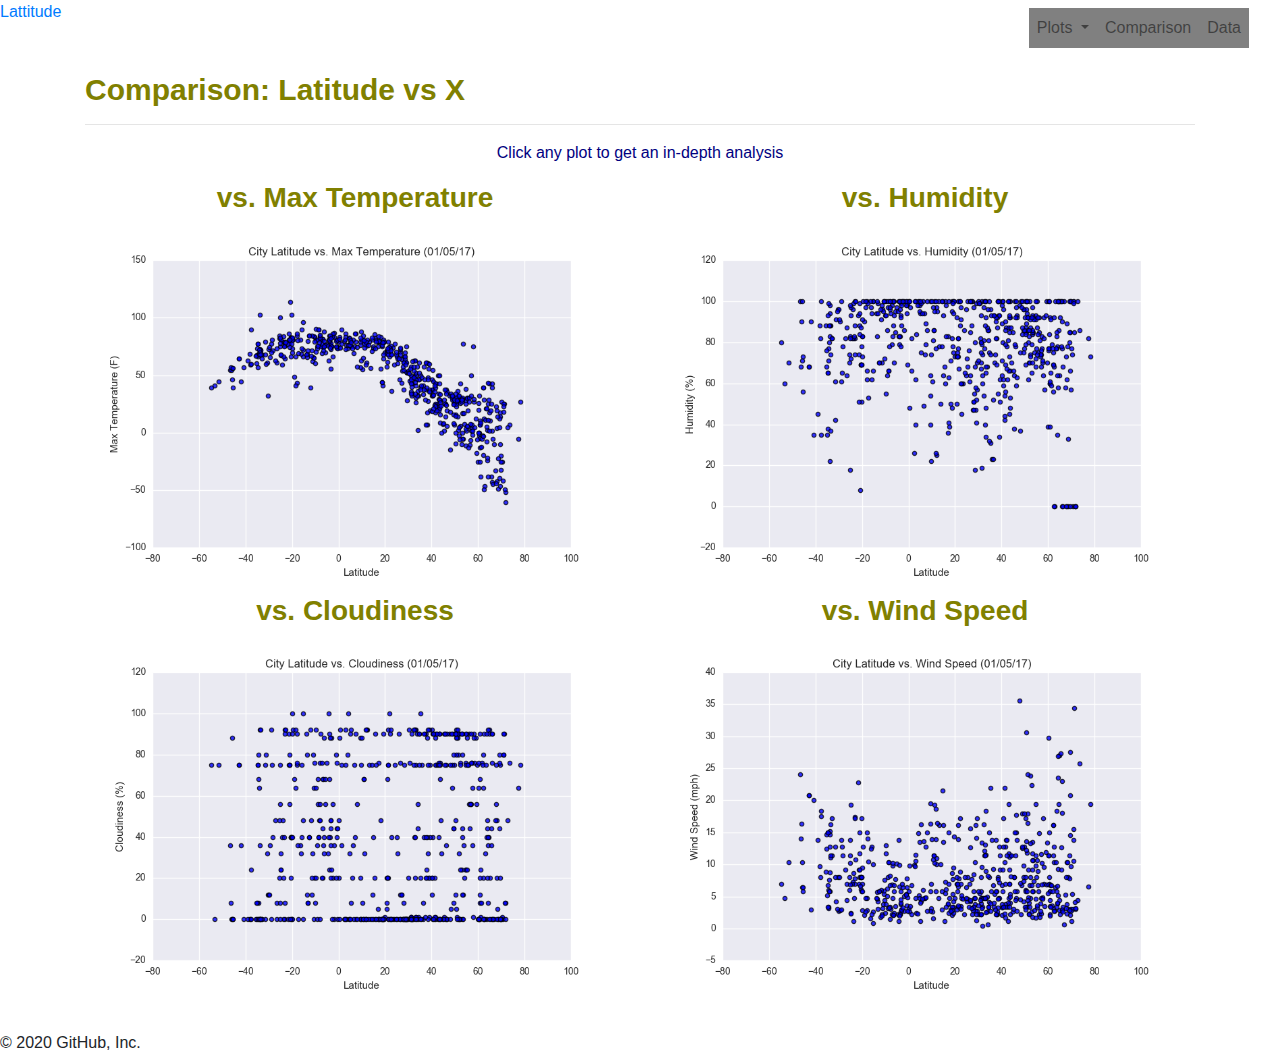
<file: comparison.html>
<!DOCTYPE html>
<html lang="en">

<head>
  <meta charset="UTF-8">
  <title>Web Visualization by Nirupama Shankar</title>
  <link rel="stylesheet" href="https://stackpath.bootstrapcdn.com/bootstrap/4.3.1/css/bootstrap.min.css"
    integrity="sha384-ggOyR0iXCbMQv3Xipma34MD+dH/1fQ784/j6cY/iJTQUOhcWr7x9JvoRxT2MZw1T" crossorigin="anonymous">

  <script src="https://code.jquery.com/jquery-3.3.1.slim.min.js"
    integrity="sha384-q8i/X+965DzO0rT7abK41JStQIAqVgRVzpbzo5smXKp4YfRvH+8abtTE1Pi6jizo"
    crossorigin="anonymous"></script>
  <script src="https://cdnjs.cloudflare.com/ajax/libs/popper.js/1.14.7/umd/popper.min.js"
    integrity="sha384-UO2eT0CpHqdSJQ6hJty5KVphtPhzWj9WO1clHTMGa3JDZwrnQq4sF86dIHNDz0W1"
    crossorigin="anonymous"></script>
  <script src="https://stackpath.bootstrapcdn.com/bootstrap/4.3.1/js/bootstrap.min.js"
    integrity="sha384-JjSmVgyd0p3pXB1rRibZUAYoIIy6OrQ6VrjIEaFf/nJGzIxFDsf4x0xIM+B07jRM"
    crossorigin="anonymous"></script>

  <link rel="stylesheet" href="style.css">
</head>
<!-- content - Padding - Border - Margin -->

<body>
  <!-- start of header -->
  <div>
    <div class="row">
      <div class="col col-6 homebtn">
        <a href="landingpage.html">Lattitude</a>
      </div>
      <div class="col col-6 menubuttons divtop">


        <nav class="navbar navbar-expand-md navbar-light">
          <button class="navbar-toggler" type="button" data-toggle="collapse" data-target="#navbarTogglerDemo03"
            aria-controls="navbarTogglerDemo03" aria-expanded="false" aria-label="Toggle navigation">
            <span class="navbar-toggler-icon"></span>
          </button>

          <div class="collapse navbar-collapse" id="navbarTogglerDemo03">
            <ul class="navbar-nav">
              <li class="nav-item dropdown">
                <a class="nav-link dropdown-toggle" href="#" id="navbarDropdownMenuLink" data-toggle="dropdown"
                  aria-haspopup="true" aria-expanded="false">
                  Plots
                </a>
                <div class="dropdown-menu" aria-labelledby="navbarDropdownMenuLink">
                  <a class="dropdown-item" href="visualization1.html">Max Temperature</a>
                  <a class="dropdown-item" href="visualization2.html">Humidity</a>
                  <a class="dropdown-item" href="visualization3.html">Cloudiness</a>
                  <a class="dropdown-item" href="visualization4.html">Wind Speed</a>
                </div>
              </li>
              <li class="nav-item">
                <a class="nav-link" href="comparison.html">Comparison</a>
              </li>
              <li class="nav-item">
                <a class="nav-link" href="data.html">Data</a>
              </li>
            </ul>
          </div>
        </nav>


      </div>
    </div>
  </div>
  <!-- start of main body -->
  <div class="container">
    <br>
    <div class="row">
      <!-- rigth side -->
      <div class="col col-12 divbdy">
        <br>
        <h1>Comparison: Latitude vs X</h1>
        <hr>
        <p>Click any plot to get an in-depth analysis</p>
        <div class='row'>
          <div class="col col-12 col-md-6">
              <h3>vs. Max Temperature</h3>
            <a href="visualization1.html"><img src="Fig1.png" alt="Latitude vs. Temperature"></a>
          </div>
          <div class="col col-12 col-md-6">
              <h3>vs. Humidity</h3>
            <a href="visualization2.html"><img src="Fig2.png" alt="Latitude vs. Humidity"></a>
          </div>
          <div class="col col-12 col-md-6">
              <h3>vs. Cloudiness</h3>
            <a href="visualization3.html"><img src="Fig3.png" alt="Latitude vs. Cloudiness"></a>
          </div>
          <div class="col col-12 col-md-6">
              <h3>vs. Wind Speed</h3>
            <a href="visualization4.html"><img src="Fig4.png" alt="Latitude vs. Wind Speed"></a>
          </div>
        </div>
      </div>
      <!-- end of right side -->
    </div>
  </div>
  <!-- start of footer -->
  <br>
  <div>
    <div class="row">
      <div class="col col-12 divbtm"></div>
    </div>
  </div>
</body>

</html>
© 2020 GitHub, Inc.
</file>
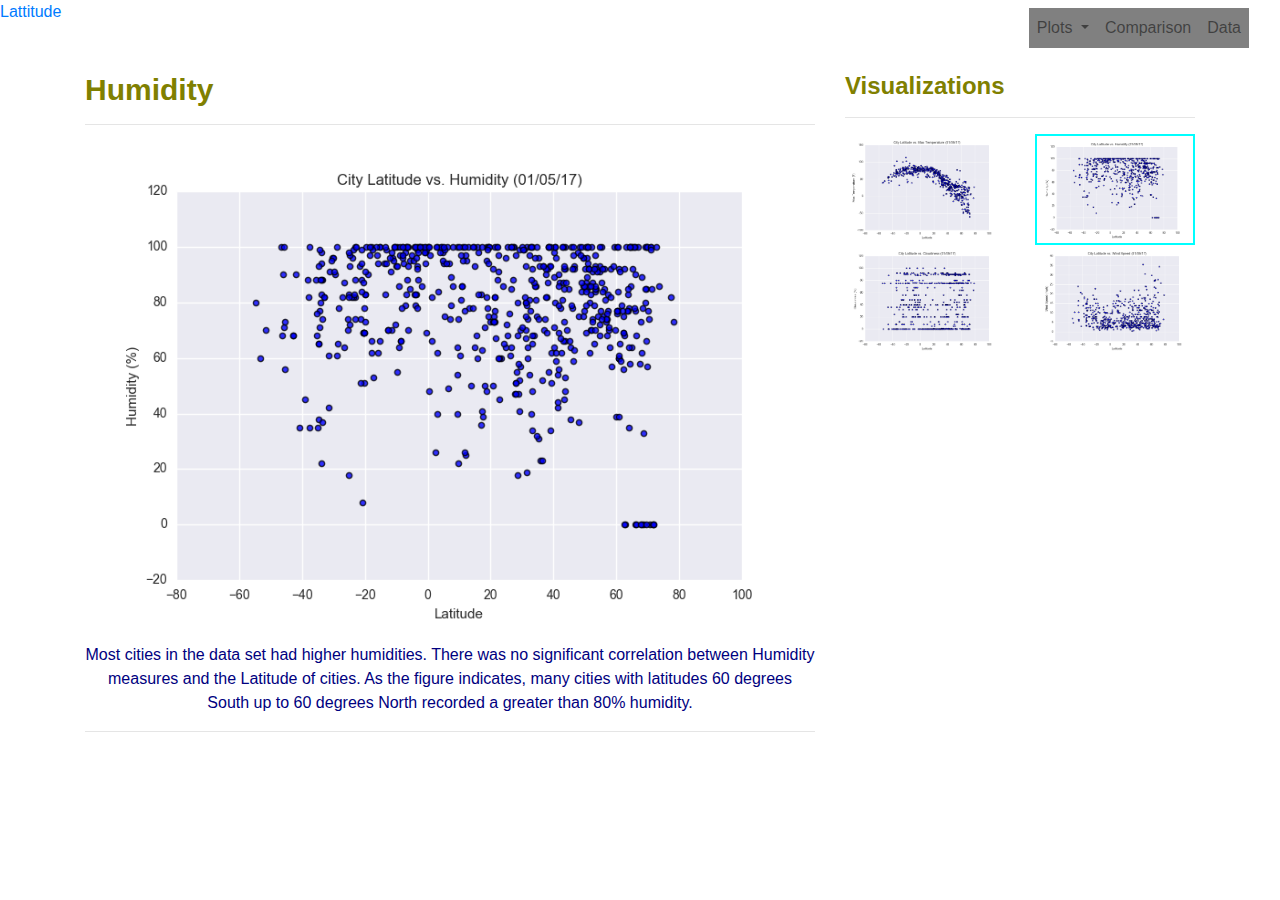
<file: Visualization2.html>
<!DOCTYPE html>
<html lang="en">

<head>
  <meta charset="UTF-8">
  <title>Humidity Analysis</title>
  <link rel="stylesheet" href="https://stackpath.bootstrapcdn.com/bootstrap/4.3.1/css/bootstrap.min.css"
    integrity="sha384-ggOyR0iXCbMQv3Xipma34MD+dH/1fQ784/j6cY/iJTQUOhcWr7x9JvoRxT2MZw1T" crossorigin="anonymous">

  <script src="https://code.jquery.com/jquery-3.3.1.slim.min.js"
    integrity="sha384-q8i/X+965DzO0rT7abK41JStQIAqVgRVzpbzo5smXKp4YfRvH+8abtTE1Pi6jizo"
    crossorigin="anonymous"></script>
  <script src="https://cdnjs.cloudflare.com/ajax/libs/popper.js/1.14.7/umd/popper.min.js"
    integrity="sha384-UO2eT0CpHqdSJQ6hJty5KVphtPhzWj9WO1clHTMGa3JDZwrnQq4sF86dIHNDz0W1"
    crossorigin="anonymous"></script>
  <script src="https://stackpath.bootstrapcdn.com/bootstrap/4.3.1/js/bootstrap.min.js"
    integrity="sha384-JjSmVgyd0p3pXB1rRibZUAYoIIy6OrQ6VrjIEaFf/nJGzIxFDsf4x0xIM+B07jRM"
    crossorigin="anonymous"></script>

  <link rel="stylesheet" href="style.css">
</head>
<!-- content - Padding - Border - Margin -->

<body>
  <!-- start of header -->
  <div>
    <div class="row">
      <div class="col col-6 homebtn">
        <a href="landingpage.html">Lattitude</a>
      </div>
      <div class="col col-6 menubuttons divtop">


        <nav class="navbar navbar-expand-md navbar-light">
          <button class="navbar-toggler" type="button" data-toggle="collapse" data-target="#navbarTogglerDemo03"
            aria-controls="navbarTogglerDemo03" aria-expanded="false" aria-label="Toggle navigation">
            <span class="navbar-toggler-icon"></span>
          </button>

          <div class="collapse navbar-collapse" id="navbarTogglerDemo03">
            <ul class="navbar-nav">
              <li class="nav-item dropdown">
                <a class="nav-link dropdown-toggle" href="#" id="navbarDropdownMenuLink" data-toggle="dropdown"
                  aria-haspopup="true" aria-expanded="false">
                  Plots
                </a>
                <div class="dropdown-menu" aria-labelledby="navbarDropdownMenuLink">
                  <a class="dropdown-item" href="visualization1.html">Max Temperature</a>
                  <a class="dropdown-item" href="visualization2.html">Humidity</a>
                  <a class="dropdown-item" href="visualization3.html">Cloudiness</a>
                  <a class="dropdown-item" href="visualization4.html">Wind Speed</a>
                </div>
              </li>
              <li class="nav-item">
                <a class="nav-link" href="comparison.html">Comparison</a>
              </li>
              <li class="nav-item">
                <a class="nav-link" href="data.html">Data</a>
              </li>
            </ul>
          </div>
        </nav>


      </div>
    </div>
  </div>
  <!-- start of main body -->
  <div class="container">
    <br>
    <div class="row">
      <!-- left side -->
      <div class="col col-12 col-md-8 divbdy">
        <br>
        <h1>Humidity</h1>
        <hr>
        <a href="visualization2.html"><img src="Fig2.png" alt="Latitude vs. Humidity"></a>

        <p>
         Most cities in the data set had higher humidities. There was no significant correlation between Humidity measures and the 
         Latitude of cities. As the figure indicates, many cities with latitudes 60 degrees South up to 60 degrees North recorded a 
         greater than 80% humidity.
        </p>
        <hr>
      </div>
      <!-- left side end -->
      <!-- rigth side -->
      <div class="col col-12 col-md-4 divbdy">
        <br>
        <h2>Visualizations</h2>
        <hr>
        <div class='row'>
          <div class="col col-3 col-md-6">
            <a href="visualization1.html"><img src="Fig1.png" alt="Latitude vs. Temperature"></a>
          </div>
          <div class="col col-3 col-md-6">
            <a href="visualization2.html"><img src="Fig2.png" alt="Latitude vs. Humidity" id="imgsel"></a>
          </div>
          <div class="col col-3 col-md-6">
            <a href="visualization3.html"><img src="Fig3.png" alt="Latitude vs. Cloudiness"></a>
          </div>
          <div class="col col-3 col-md-6">
            <a href="visualization4.html"><img src="Fig4.png" alt="Latitude vs. Wind Speed"></a>
          </div>
        </div>
      </div>
      <!-- end of rigth side -->
    </div>
  </div>
  <!-- start of footer -->
  <br>
  <div>
    <div class="row">
      <div class="col col-12 divbtm"></div>
    </div>
  </div>
</body>

</html>
</file>
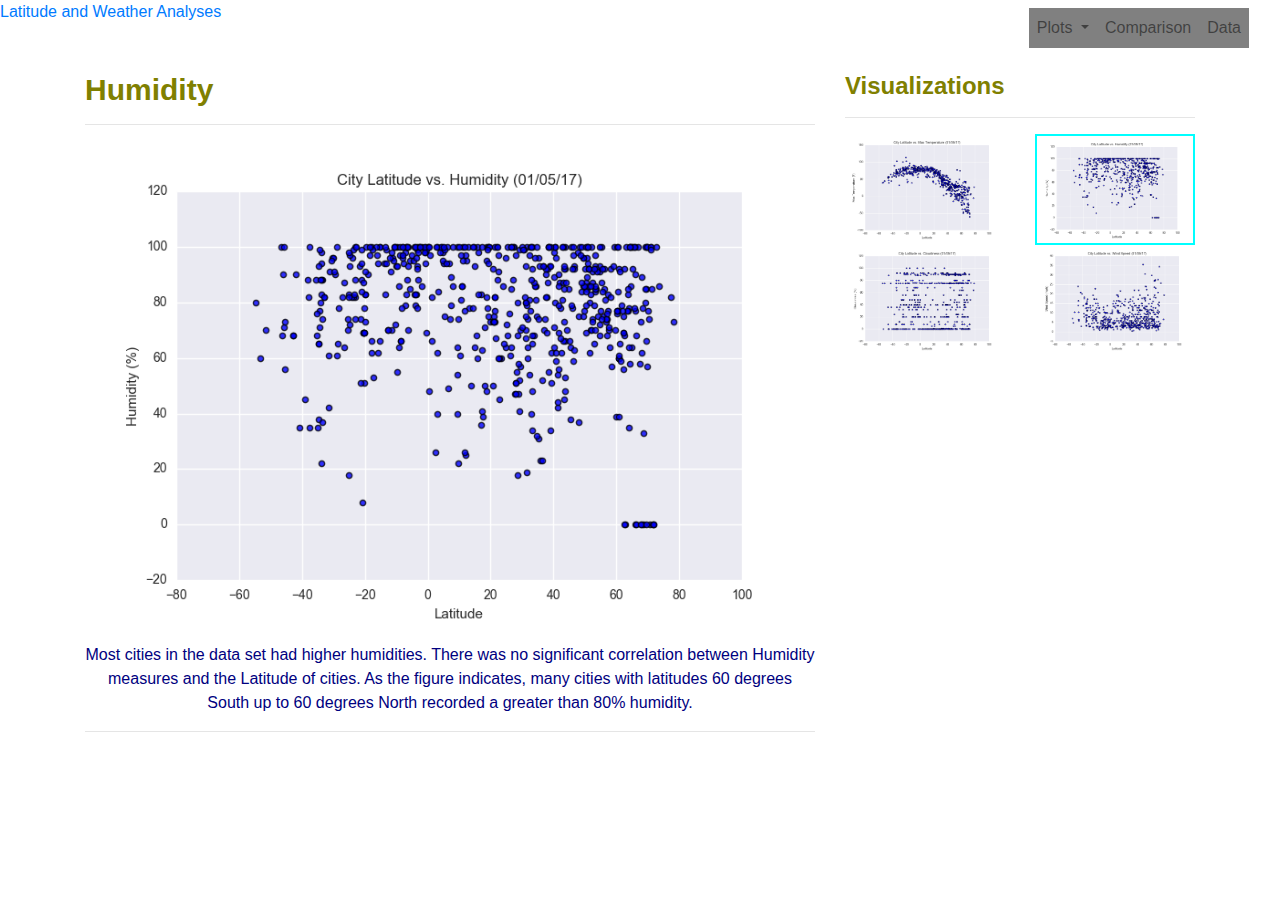
<file: visualization2.html>
<!DOCTYPE html>
<html lang="en">

<head>
  <meta charset="UTF-8">
  <title>Humidity Analysis</title>
  <link rel="stylesheet" href="https://stackpath.bootstrapcdn.com/bootstrap/4.3.1/css/bootstrap.min.css"
    integrity="sha384-ggOyR0iXCbMQv3Xipma34MD+dH/1fQ784/j6cY/iJTQUOhcWr7x9JvoRxT2MZw1T" crossorigin="anonymous">

  <script src="https://code.jquery.com/jquery-3.3.1.slim.min.js"
    integrity="sha384-q8i/X+965DzO0rT7abK41JStQIAqVgRVzpbzo5smXKp4YfRvH+8abtTE1Pi6jizo"
    crossorigin="anonymous"></script>
  <script src="https://cdnjs.cloudflare.com/ajax/libs/popper.js/1.14.7/umd/popper.min.js"
    integrity="sha384-UO2eT0CpHqdSJQ6hJty5KVphtPhzWj9WO1clHTMGa3JDZwrnQq4sF86dIHNDz0W1"
    crossorigin="anonymous"></script>
  <script src="https://stackpath.bootstrapcdn.com/bootstrap/4.3.1/js/bootstrap.min.js"
    integrity="sha384-JjSmVgyd0p3pXB1rRibZUAYoIIy6OrQ6VrjIEaFf/nJGzIxFDsf4x0xIM+B07jRM"
    crossorigin="anonymous"></script>

  <link rel="stylesheet" href="style.css">
</head>
<!-- content - Padding - Border - Margin -->

<body>
  <!-- start of header -->
  <div>
    <div class="row">
      <div class="col col-6 homebtn">
        <a href="intropage.html">Latitude and Weather Analyses</a>
      </div>
      <div class="col col-6 menubuttons divtop">


        <nav class="navbar navbar-expand-md navbar-light">
          <button class="navbar-toggler" type="button" data-toggle="collapse" data-target="#navbarTogglerDemo03"
            aria-controls="navbarTogglerDemo03" aria-expanded="false" aria-label="Toggle navigation">
            <span class="navbar-toggler-icon"></span>
          </button>

          <div class="collapse navbar-collapse" id="navbarTogglerDemo03">
            <ul class="navbar-nav">
              <li class="nav-item dropdown">
                <a class="nav-link dropdown-toggle" href="#" id="navbarDropdownMenuLink" data-toggle="dropdown"
                  aria-haspopup="true" aria-expanded="false">
                  Plots
                </a>
                <div class="dropdown-menu" aria-labelledby="navbarDropdownMenuLink">
                  <a class="dropdown-item" href="visualization1.html">Max Temperature</a>
                  <a class="dropdown-item" href="visualization2.html">Humidity</a>
                  <a class="dropdown-item" href="visualization3.html">Cloudiness</a>
                  <a class="dropdown-item" href="visualization4.html">Wind Speed</a>
                </div>
              </li>
              <li class="nav-item">
                <a class="nav-link" href="comparison.html">Comparison</a>
              </li>
              <li class="nav-item">
                <a class="nav-link" href="data.html">Data</a>
              </li>
            </ul>
          </div>
        </nav>


      </div>
    </div>
  </div>
  <!-- start of main body -->
  <div class="container">
    <br>
    <div class="row">
      <!-- left side -->
      <div class="col col-12 col-md-8 divbdy">
        <br>
        <h1>Humidity</h1>
        <hr>
        <a href="visualization2.html"><img src="Fig2.png" alt="Latitude vs. Humidity"></a>

        <p>
         Most cities in the data set had higher humidities. There was no significant correlation between Humidity measures and the 
         Latitude of cities. As the figure indicates, many cities with latitudes 60 degrees South up to 60 degrees North recorded a 
         greater than 80% humidity.
        </p>
        <hr>
      </div>
      <!-- left side end -->
      <!-- rigth side -->
      <div class="col col-12 col-md-4 divbdy">
        <br>
        <h2>Visualizations</h2>
        <hr>
        <div class='row'>
          <div class="col col-3 col-md-6">
            <a href="visualization1.html"><img src="Fig1.png" alt="Latitude vs. Temperature"></a>
          </div>
          <div class="col col-3 col-md-6">
            <a href="visualization2.html"><img src="Fig2.png" alt="Latitude vs. Humidity" id="imgsel"></a>
          </div>
          <div class="col col-3 col-md-6">
            <a href="visualization3.html"><img src="Fig3.png" alt="Latitude vs. Cloudiness"></a>
          </div>
          <div class="col col-3 col-md-6">
            <a href="visualization4.html"><img src="Fig4.png" alt="Latitude vs. Wind Speed"></a>
          </div>
        </div>
      </div>
      <!-- end of rigth side -->
    </div>
  </div>
  <!-- start of footer -->
  <br>
  <div>
    <div class="row">
      <div class="col col-12 divbtm"></div>
    </div>
  </div>
</body>

</html>
</file>
<file: style.css>
img {
  max-width: 100%;
}
element.style {
  color: white;
}

.web-title {
  height: 100px;
  padding-top: 20px;
  padding-bottom: 20px;
  padding-left: 40px;
  padding-right: 40px;
  background: rgb(1, 189, 173);
  font-style: bold;
  font-size: 40px;
  font-family: math;
}

#imgsel{
  border: cyan 2px solid;
}

h1, h2, h3{
  font-family: 'Arial', 'Georgia', 'Times New Roman';
  color: olive;
}

h1{
  font-size: 30px;
  font-weight: bold;
  text-align:left;
}

h2{
  font-size: 24px;
  font-weight: bold;
  text-align:left;
}

h3{
  font-size: 18 px;
  font-weight: bold;
  text-align: center;
}

p{
  color: navy;
  text-align:center;
}

.navbar{
    position: absolute;
    right: 30px;
}

.navbar a{
  background-color: gray;

body {
  width: 100%;
  min-height:100%;
  background-color: white;
}

.col {
  width: 100%;
  /* border: black 1px solid; */
  /* Font color */
  /* color:blue;  */
} 

.homebtn{
  background-color: white;
  z-index:2;
}

.homebtn a{
  width: 110px;
  background: grey;
  font-family: Georgia, 'Times New Roman', Times, serif;
  font-size: 18px;
  font-weight: bold;
  color: white;
  text-align: center;
  display: block;
  padding: 14px;
  margin: 0px 0px 0px 40px;
}

.divtop{
  background-color: white;
  z-index:2;
}

.divbdy{
  background-color: white;
  z-index:1;
}

.divtable{
  text-align:center;
  background-color: white;
  z-index:1;
}

.divbtm {
  width:100%;
  /* position:absolute; */
  bottom:0;
  background-color: gray;
  z-index:0;
  font-size: 12px;
  color: white;
  text-align: center;
  padding: 5px;
  margin: 0px;
}
</file>
